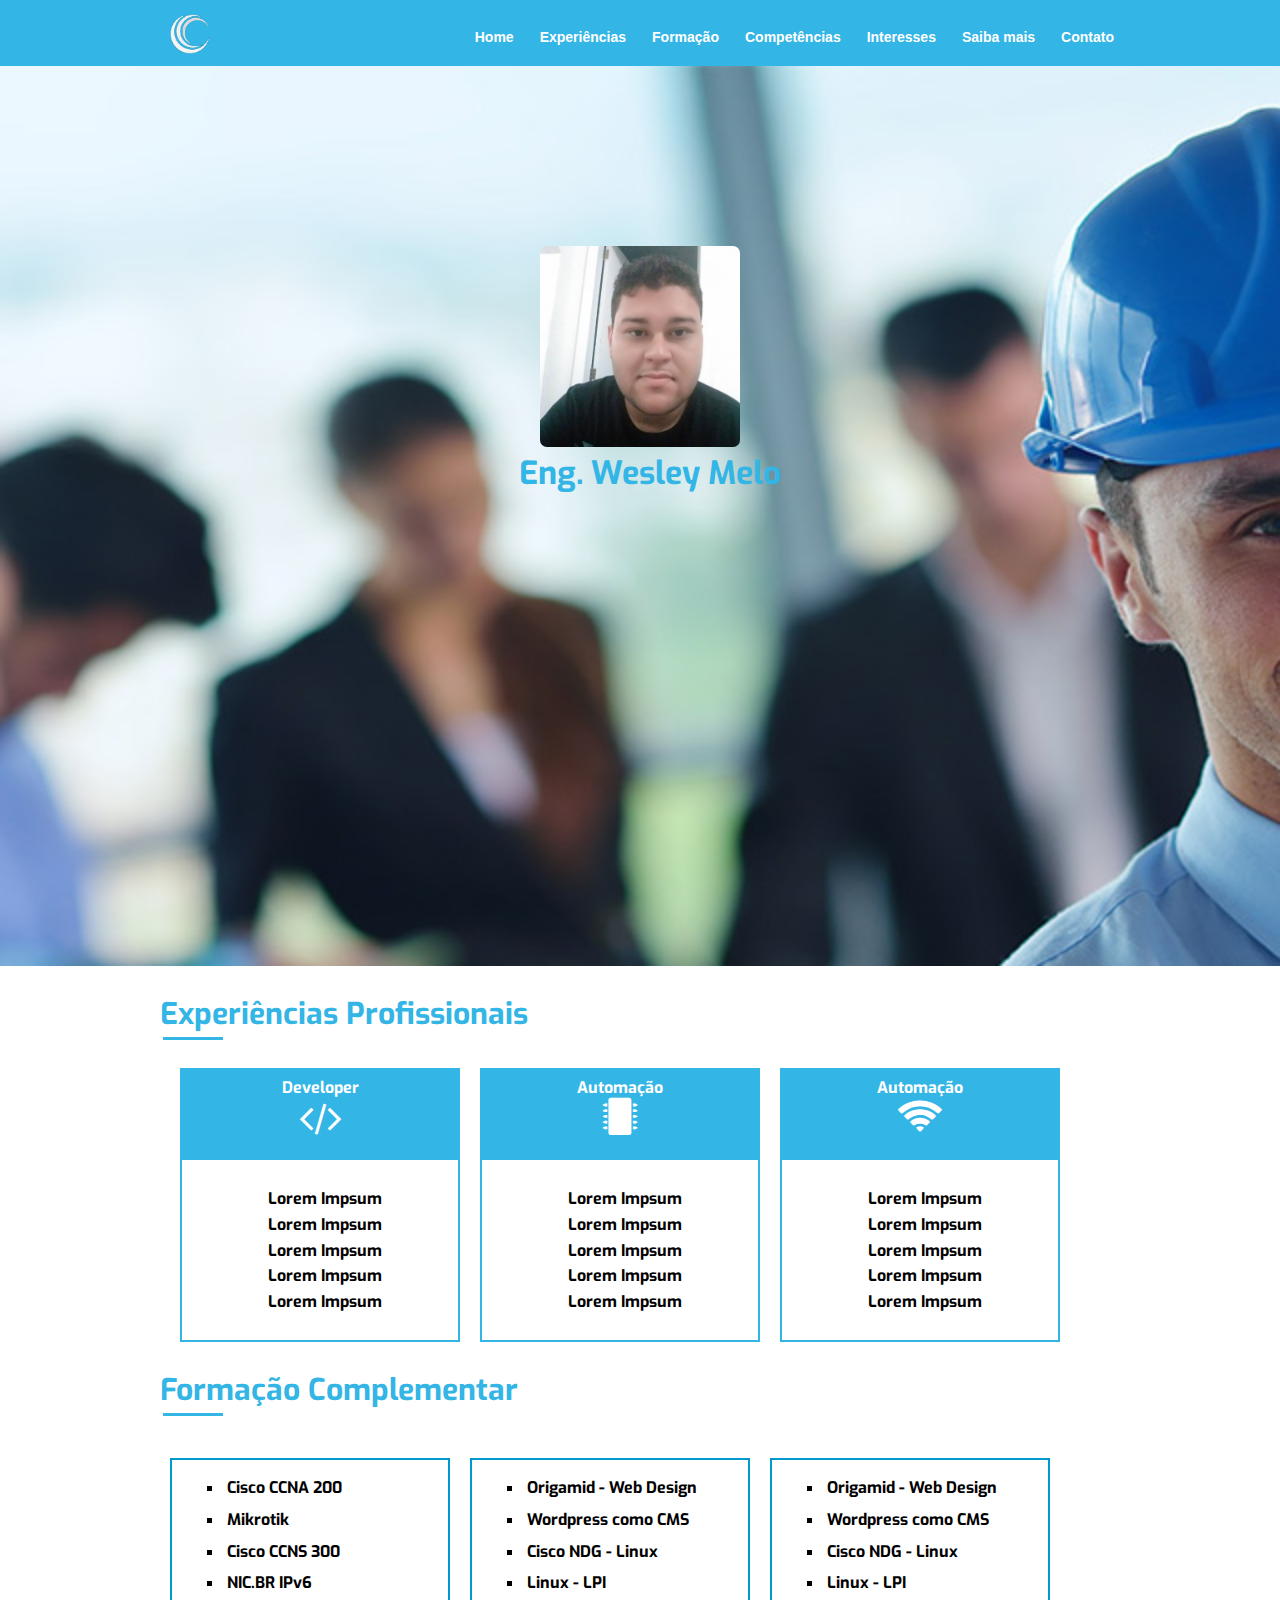
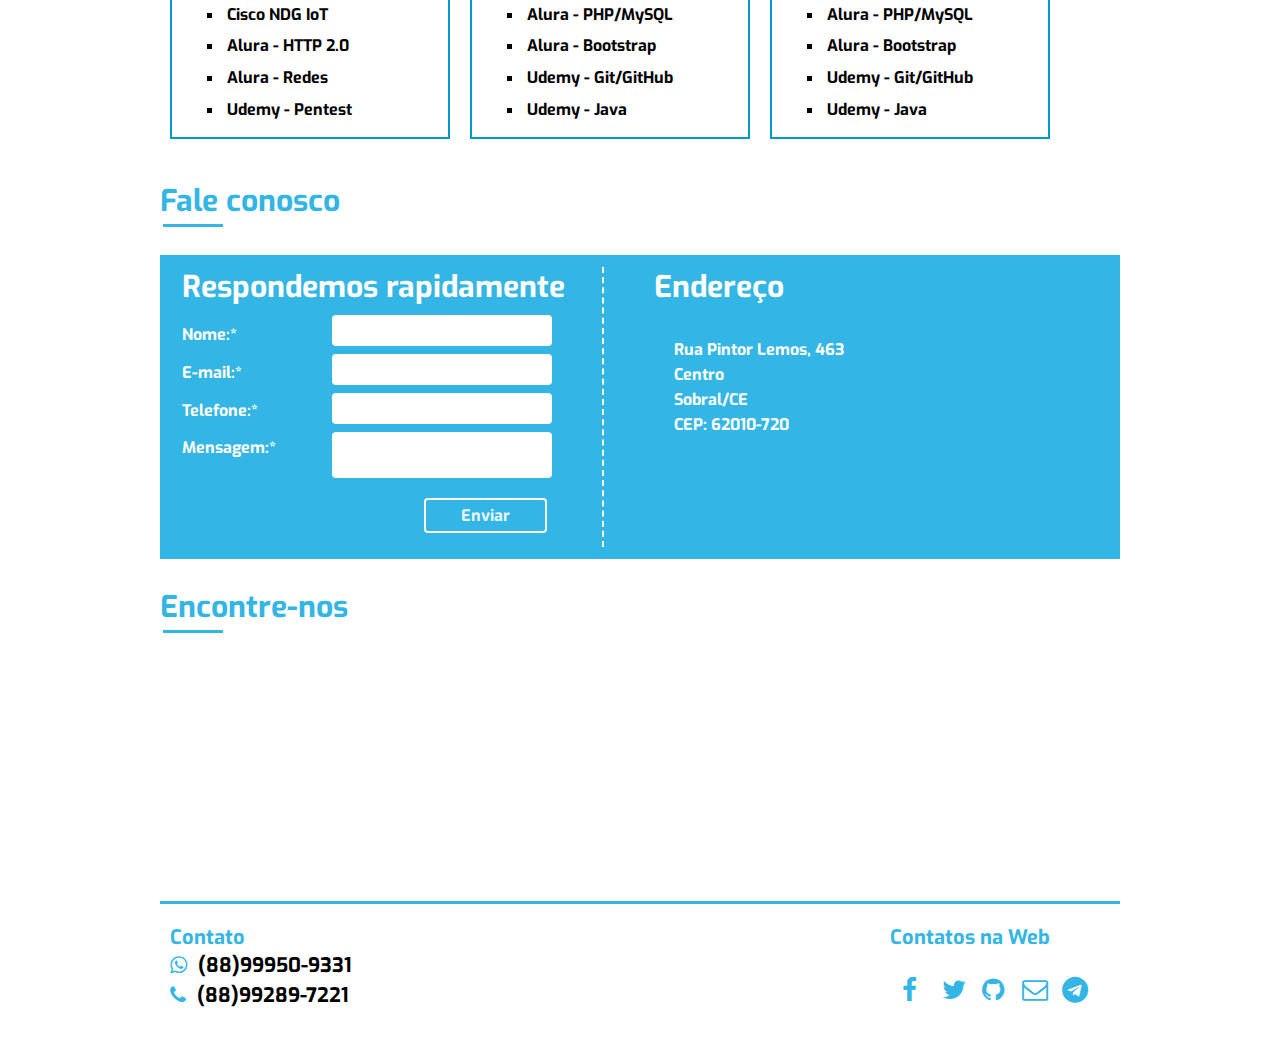
<file: index.html>
<!DOCTYPE html>
<html>
<head>
	<meta charset="utf-8">
	<meta name="viewport" content="width=device-width, initial-scale=1">
	<link rel="stylesheet" type="text/css" href="css/normalize.css">
	<link rel="stylesheet" type="text/css" href="css/reset.css">
	<link rel="stylesheet" type="text/css" href="css/grid.css">
	<link rel="stylesheet" type="text/css" href="css/style.css">
	<link rel="stylesheet" href="https://cdnjs.cloudflare.com/ajax/libs/font-awesome/4.7.0/css/font-awesome.min.css">
	<link href="https://fonts.googleapis.com/css?family=Exo" rel="stylesheet">
	<title>Wesley Melo</title>
</head>
<body>
	<header>
		<div class="navbar container">
			<img src="img/logo.png" class="logo grid-1">
			<ul type="none grid-8">
				<a href="index.html"><li>Home</li></a>
				<a href="paginas/experiencia.html"><li>Experiências</li></a>
				<a href="paginas/formacao.html"><li>Formação</li></a>
				<a href="paginas/competencias.html"><li>Competências</li></a>
				<a href="paginas/interesses.html"><li>Interesses</li></a>
				<a href="paginas/saibamais.html"><li>Saiba mais</li></a>
				<a href="paginas/contato.html"><li>Contato</li></a>
			</ul>
		</div>
		<div class="cover">

			<div class="foto" style="padding-top: 20vh">
				<img class="photo" src="img/photo.jpg">
				<h1>Eng. Wesley Melo</h1>
			</div>

		</div>

	</header>

	<h2 class="container">Experiências Profissionais</h2>

	<section class="container">
		<div class="grid-16">

			<div class="grid-5" style="">
			<div class="quadro-baixo" style="height: 90px;">
					<p>Developer</p>
					<i class="fa fa-code" style="font-size:40px;color:white"></i>
				</div>
					<div class="quadro-cima modifica-altura">
						<ul>
							<li style="color:black;">Lorem Impsum</li>
							<li style="color:black;">Lorem Impsum</li>
							<li style="color:black;">Lorem Impsum</li>
							<li style="color:black;">Lorem Impsum</li>
							<li style="color:black;">Lorem Impsum</li>
						</ul>
				</div>
			</div>

			<div class="grid-5">
			<div class="quadro-baixo" style="height: 90px;">
					<p>Automação</p>
					<i class="fa fa-microchip" style="font-size:40px;color:white"></i>
				</div>
					<div class="quadro-cima modifica-altura">
						<ul>
							<li style="color:black;">Lorem Impsum</li>
							<li style="color:black;">Lorem Impsum</li>
							<li style="color:black;">Lorem Impsum</li>
							<li style="color:black;">Lorem Impsum</li>
							<li style="color:black;">Lorem Impsum</li>
						</ul>
				</div>
			</div>

			<div class="grid-5">
			<div class="quadro-baixo" style="height: 90px;">
					<p>Automação</p>
					<i class="fa fa-wifi" style="font-size:40px;color:white"></i>
				</div>
					<div class="quadro-cima modifica-altura">
						<ul>
							<li style="color:black;">Lorem Impsum</li>
							<li style="color:black;">Lorem Impsum</li>
							<li style="color:black;">Lorem Impsum</li>
							<li style="color:black;">Lorem Impsum</li>
							<li style="color:black;">Lorem Impsum</li>
						</ul>
				</div>
			</div>

		</div>
	</section>

	<h2 class="container">Formação Complementar</h2>

	<section class="certificacao container">
		<div class="certificados">
		<ul class="grid-5">
			<li style="color:black;">Cisco CCNA 200</li>
			<li>Mikrotik</li>
			<li>Cisco CCNS 300</li>
			<li>NIC.BR IPv6</li>
			<li>Cisco NDG IoT</li>
			<li>Alura - HTTP 2.0</li>
			<li>Alura - Redes</li>
			<li>Udemy - Pentest</li>
		</ul>
		<ul class="grid-5">
			<li>Origamid - Web Design</li>
			<li>Wordpress como CMS</li>
			<li>Cisco NDG - Linux</li>
			<li>Linux - LPI</li>
			<li>Alura - PHP/MySQL</li>
			<li>Alura - Bootstrap</li>
			<li>Udemy - Git/GitHub</li>
			<li>Udemy - Java</li>
		</ul>
		<ul class="grid-5">
			<li>Origamid - Web Design</li>
			<li>Wordpress como CMS</li>
			<li>Cisco NDG - Linux</li>
			<li>Linux - LPI</li>
			<li>Alura - PHP/MySQL</li>
			<li>Alura - Bootstrap</li>
			<li>Udemy - Git/GitHub</li>
			<li>Udemy - Java</li>
		</ul>
		</div>
	</section>


	<h2 class="container">Fale conosco</h2>

	<div class="contato container">

		<div class="formulario grid-7">
			<h3>Respondemos rapidamente</h3>
			<form action="enviar.asp" id="myForm" onsubmit="return valida_form()">
				<fieldset>
					<label>Nome:*</label>
					<input type="text" name="fname" id="nome">
					<label>E-mail:*</label>
					<input type="email" name="email" id="email">
					<label>Telefone:*</label>	
					<input type="text" name="phone" id="phone">
					<label>Mensagem:*</label>
					<textarea id="msg"></textarea>			
				</fieldset>
				<button type="submit">Enviar</button>
			</form>	
		</div>

		<div class="endereco grid-7">
			<h3>Endereço</h3>
			<ul>
				<li>Rua Pintor Lemos, 463</li>
				<li>Centro</li>
				<li>Sobral/CE</li>
				<li>CEP: 62010-720</li>
			</ul>
		</div> 

	</div>

	<h2 class="container">Encontre-nos</h2>
	<div class="mapa container">
		<iframe src="https://www.google.com/maps/embed?pb=!1m14!1m12!1m3!1d2344.7078395476274!2d-40.35473427161441!3d-3.694899159374019!2m3!1f0!2f0!3f0!3m2!1i1024!2i768!4f13.1!5e1!3m2!1sen!2sbr!4v1522513329848" height="200" class="grid-16" frameborder="0" style="border:0" allowfullscreen></iframe>
	</div>

	<footer class="container">
		<div class="rodape">
			<div class="grid-5">
				<p>Contato</p>
				<i class="fa fa-whatsapp" style="font-size:20px;color:#33b5e5;"></i>
				<span>(88)99950-9331</span>	<br>
				<i class="fa fa-phone" style="font-size:20px;color:#33b5e5;"></i>
				<span>(88)99289-7221</span>				
			</div>
		<div class="redes grid-4">
			<p>Contatos na Web</p>
				<ul>
					<a href="https://facebook.com/fwesleyms" target="blank"><li><i class="fa fa-facebook" style="font-size:26px;color:#33b5e5;"></i></li></a>
					<a href="https://twiter.com/wesleymelo" target="blank"><li><i class="fa fa-twitter" style="font-size:26px;color:#33b5e5;"></i></li></a>
					<a href="https://github.com/fwesleyms" target="blank"><li><i class="fa fa-github" style="font-size:26px;color:#33b5e5;"></i></li></a>
					<a href="mailto:fwesleym@gmail.com" target="blank"><li><i class="fa fa-envelope-o" style="font-size:26px;color:#33b5e5;"></i></li></a>	
					<a href=""><li><i class="fa fa-telegram" style="font-size:26px;color:#33b5e5;"></i></li></a>					
				</ul>
			</div>
		</div>
	</footer>

</body>

<script type="text/javascript" language="javascript">
/*função valida campo*/
function valida_form (){
if(document.getElementById("nome").value.length < 5){
alert('Por favor, preencha o campo nome');
document.getElementById("nome").focus();
return false
}
if(document.getElementById("phone").value.length < 10){
alert('Por favor, preencha o campo Telefone corretamente');
document.getElementById("phone").focus();
return false
}
if(document.getElementById("msg").value.length < 1){
alert('O campo mensagem não pode ficar vazio');
document.getElementById("msg").focus();
return false
}
}
</script>
</html>
</file>
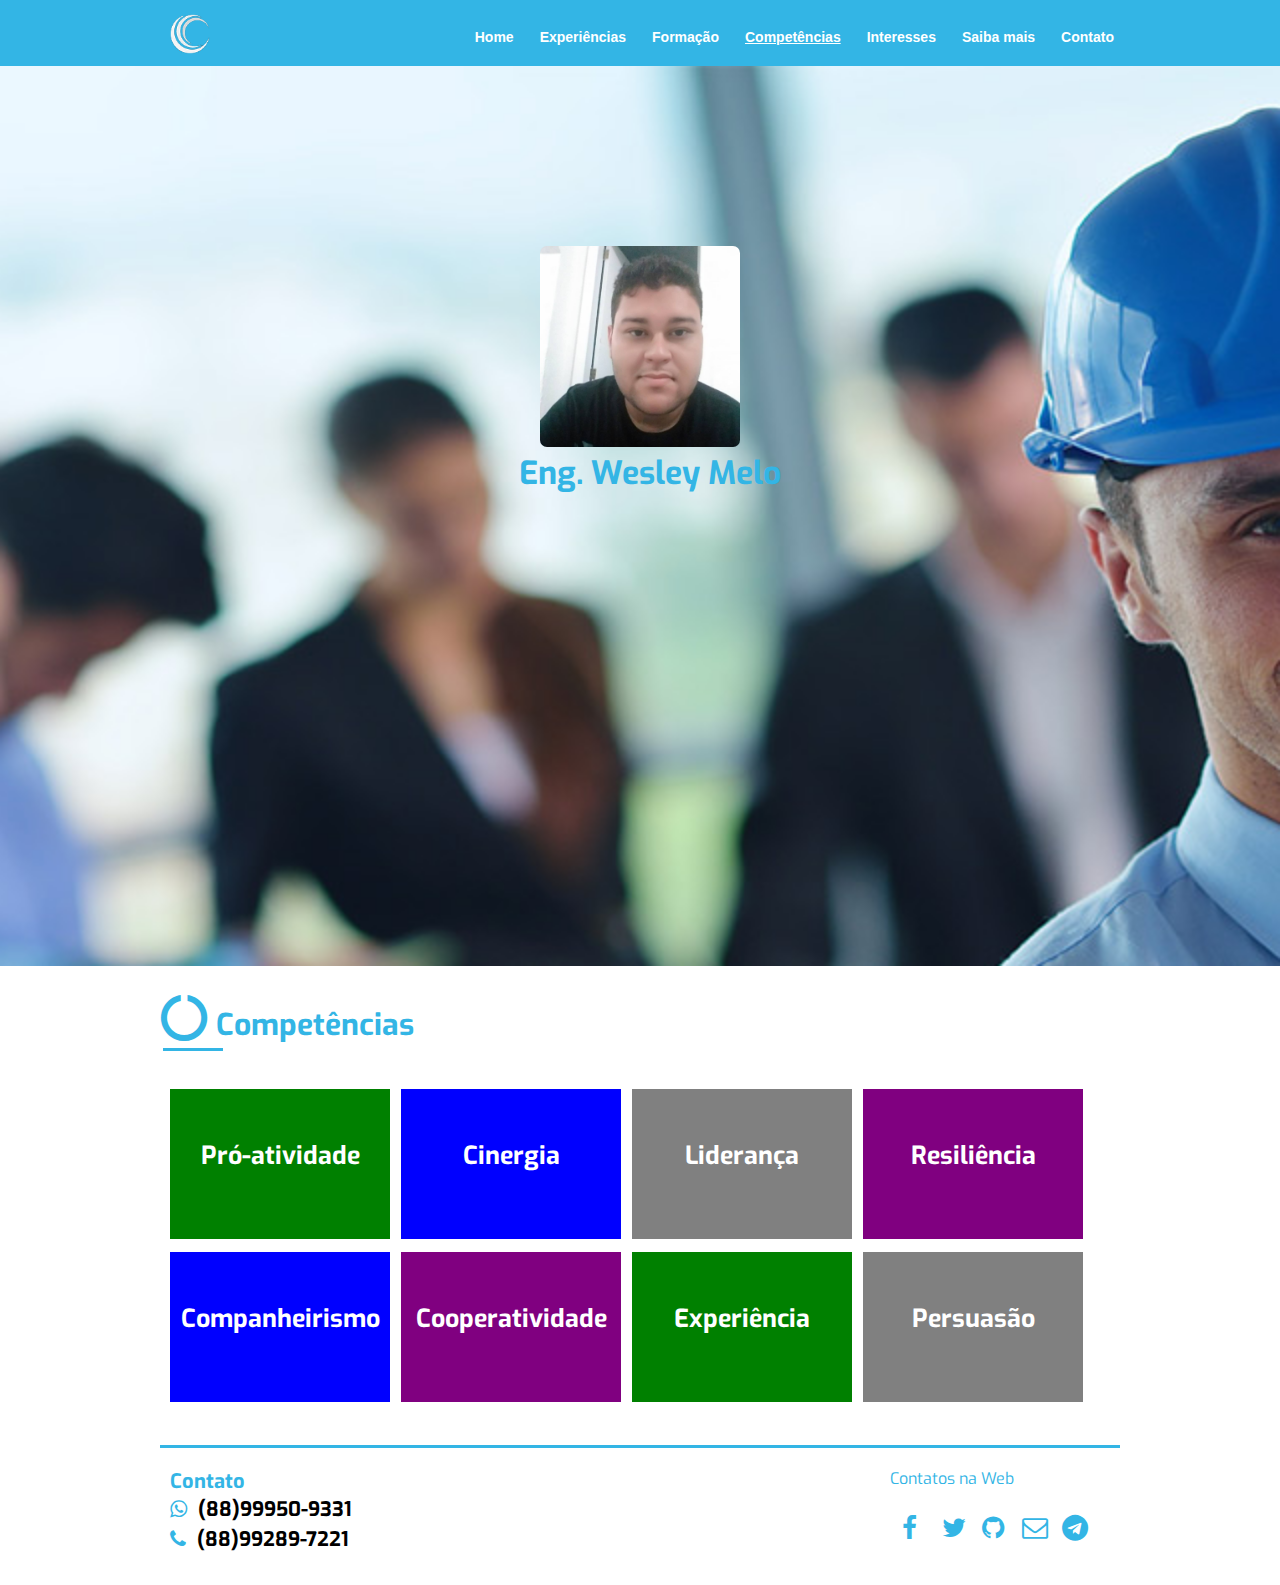
<file: paginas/competencias.html>
<!DOCTYPE html>
<html>
<head>
	<meta charset="utf-8">
	<meta name="viewport" content="width=device-width, initial-scale=1">
	<link rel="stylesheet" type="text/css" href="../css/normalize.css">
	<link rel="stylesheet" type="text/css" href="../css/reset.css">
	<link rel="stylesheet" type="text/css" href="../css/grid.css">
	<link rel="stylesheet" type="text/css" href="../css/style.css">
	<link rel="stylesheet" href="https://cdnjs.cloudflare.com/ajax/libs/font-awesome/4.7.0/css/font-awesome.min.css">
	<link href="https://fonts.googleapis.com/css?family=Exo" rel="stylesheet">
	<title>Competências</title>
</head>
<body>
	<header>
		<div class="navbar container">
			<img src="../img/logo.png" class="logo grid-1">
			<ul type="none grid-8">
				<a href="../index.html"><li>Home</li></a>
				<a href="experiencia.html"><li>Experiências</li></a>
				<a href="formacao.html"><li>Formação</li></a>
				<a href="competencias.html"><li class="menu-ativo">Competências</li></a>
				<a href="interesses.html"><li>Interesses</li></a>
				<a href="saibamais.html"><li>Saiba mais</li></a>
				<a href="contato.html"><li>Contato</li></a>
			</ul>
		</div>

		<div class="cover">

			<div class="foto" style="padding-top: 20vh">
				<img class="photo" src="../img/photo.jpg">
				<h1>Eng. Wesley Melo</h1>
			</div>

		</div>
	</header>

	<h2 class="container">  <i class="fa fa-circle-o-notch" style="font-size:48px;color:#33b5e5"></i> Competências</h2>


	<div class="container">
			<div class="competencia_1 grid-4"> Pró-atividade</div>
			<div class="competencia_2 grid-4"> Cinergia</div>
			<div class="competencia_3 grid-4"> Liderança</div>
			<div class="competencia_4 grid-4"> Resiliência</div>
			<div class="competencia_2 grid-4"> Companheirismo</div>
			<div class="competencia_4 grid-4"> Cooperatividade</div>
			<div class="competencia_1 grid-4"> Experiência</div>
			<div class="competencia_3 grid-4"> Persuasão</div>

	</div>




	<footer class="container">
		<div class="rodape">
			<div class="grid-5">
				 <p>Contato</p> 
				<i class="fa fa-whatsapp" style="font-size:20px;color:#33b5e5"></i>
				<span>(88)99950-9331</span>	<br>
				<i class="fa fa-phone" style="font-size:20px;color:#33b5e5"></i>
				<span>(88)99289-7221</span>				
			</div>
		<div class="redes grid-4">
			 Contatos na Web 
				<ul>
					<a href="https://facebook.com/fwesleyms"><li><i class="fa fa-facebook" style="font-size:26px;color:#33b5e5"></i></li></a>
					<a href="https://twitter.com/wesleymelo"><li><i class="fa fa-twitter" style="font-size:26px;color:#33b5e5"></i></li></a>
					<a href="https://github.com/fwesleyms"><li><i class="fa fa-github" style="font-size:26px;color:#33b5e5"></i></li></a>
					<a href="mailto:fwesleym@gmail.com"><li><i class="fa fa-envelope-o" style="font-size:26px;color:#33b5e5"></i></li></a>	
					<a href=""><li><i class="fa fa-telegram" style="font-size:26px;color:#33b5e5"></i></li></a>					
				</ul>
			</div>
		</div>
	</footer>

</body>
</html>
</file>
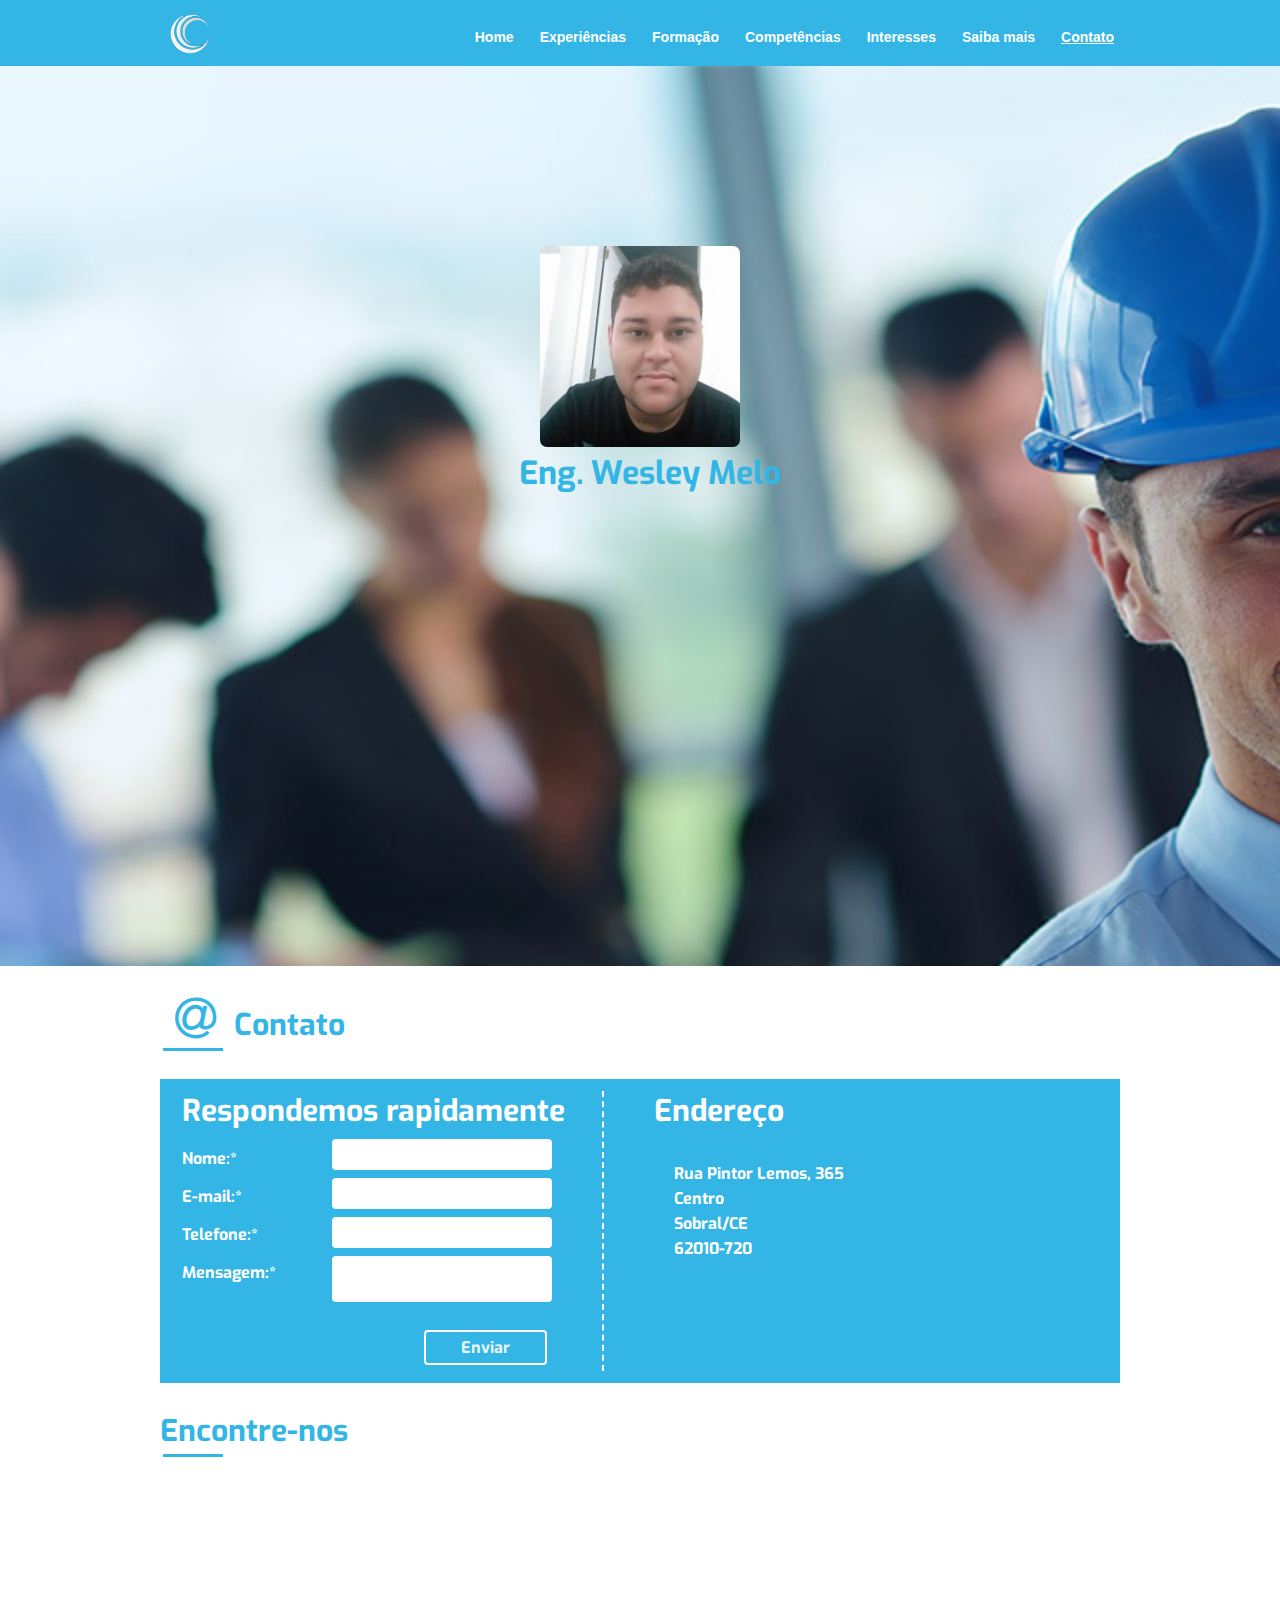
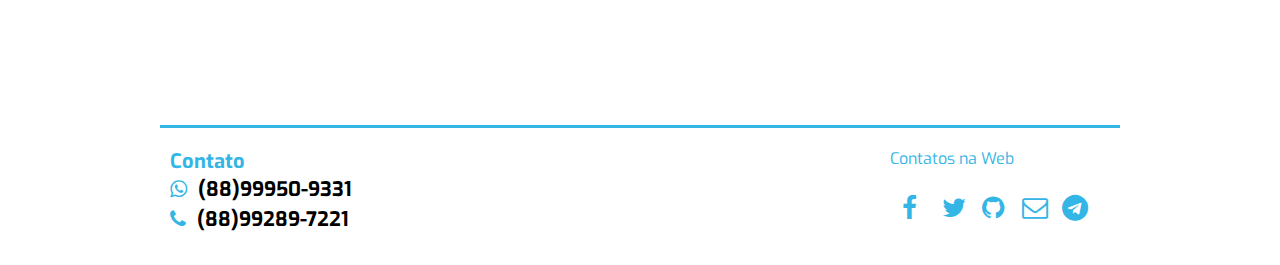
<file: paginas/contato.html>
<!DOCTYPE html>
<html>
<head>
	<meta charset="utf-8">
	<meta name="viewport" content="width=device-width, initial-scale=1">
	<link rel="stylesheet" type="text/css" href="../css/normalize.css">
	<link rel="stylesheet" type="text/css" href="../css/reset.css">
	<link rel="stylesheet" type="text/css" href="../css/grid.css">
	<link rel="stylesheet" type="text/css" href="../css/style.css">
	<link rel="stylesheet" href="https://cdnjs.cloudflare.com/ajax/libs/font-awesome/4.7.0/css/font-awesome.min.css">
	<link href="https://fonts.googleapis.com/css?family=Exo" rel="stylesheet">
	<title>Contato</title>
</head>
<body>
	<header>
		<div class="navbar container">
			<img src="../img/logo.png" class="logo grid-1">
			<ul type="none grid-8">
				<a href="../index.html"><li>Home</li></a>
				<a href="experiencia.html"><li>Experiências</li></a>
				<a href="formacao.html"><li>Formação</li></a>
				<a href="competencias.html"><li>Competências</li></a>
				<a href="interesses.html"><li>Interesses</li></a>
				<a href="saibamais.html"><li>Saiba mais</li></a>
				<a href="contato.html"><li class="menu-ativo">Contato</li></a>
			</ul>
		</div>

		<div class="cover">

			<div class="foto" style="padding-top: 20vh">
				<img class="photo" src="../img/photo.jpg">
				<h1>Eng. Wesley Melo</h1>
			</div>

		</div>
	</header>

	<h2 class="container">  <i class="fa fa-at" style="font-size:48px;color:#33b5e5;margin-left: 15px; margin-right: 10px;"></i> Contato</h2>

	<div class="contato container">

		<div class="formulario grid-7">
			<h3>Respondemos rapidamente</h3>
			<form action="enviar.asp" id="myForm" onsubmit="return valida_form()">
				<fieldset>
					<label>Nome:*</label>
					<input type="text" name="fname" id="nome">
					<label>E-mail:*</label>
					<input type="email" name="email" id="email">
					<label>Telefone:*</label>	
					<input type="text" name="phone" id="phone">
					<label>Mensagem:*</label>
					<textarea id="msg"></textarea>			
				</fieldset>

				<!-- Se colocar na pasta de um servidor web (localhost) funciona melhor -->
				<div class="g-recaptcha" data-sitekey="6Ldqx1EUAAAAAIZzYwAbvrpBresPKObzc7OzzUVZ" style="margin-top: 8px; margin-left: 68px"></div>
				<!--  -->
				<button type="submit">Enviar</button>
			</form>	
		</div>

		<div class="endereco grid-7">
			<h3>Endereço</h3>
			<ul>
				<li class="lugar">Rua Pintor Lemos, 365</li>
				<li class="lugar">Centro</li>
				<li class="lugar">Sobral/CE</li>
				<li class="lugar">62010-720</li>
			</ul>
		</div> 

	</div>

	<h2 class="container">Encontre-nos</h2>
	<div class="mapa container">
		<iframe src="https://www.google.com/maps/embed?pb=!1m14!1m12!1m3!1d2344.7078395476274!2d-40.35473427161441!3d-3.694899159374019!2m3!1f0!2f0!3f0!3m2!1i1024!2i768!4f13.1!5e1!3m2!1sen!2sbr!4v1522513329848" height="200" class="grid-16" frameborder="0" style="border:0" allowfullscreen></iframe>
	</div>


	<footer class="container">
		<div class="rodape">
			<div class="grid-5">
				 <p>Contato</p> 
				<i class="fa fa-whatsapp" style="font-size:20px;color:#33b5e5"></i>
				<span>(88)99950-9331</span>	<br>
				<i class="fa fa-phone" style="font-size:20px;color:#33b5e5"></i>
				<span>(88)99289-7221</span>				
			</div>
		<div class="redes grid-4">
			 Contatos na Web 
				<ul>
					<a href="https://facebook.com/fwesleyms"><li><i class="fa fa-facebook" style="font-size:26px;color:#33b5e5"></i></li></a>
					<a href="https://twitter.com/wesleymelo"><li><i class="fa fa-twitter" style="font-size:26px;color:#33b5e5"></i></li></a>
					<a href="https://github.com/fwesleyms"><li><i class="fa fa-github" style="font-size:26px;color:#33b5e5"></i></li></a>
					<a href="mailto:fwesleym@gmail.com"><li><i class="fa fa-envelope-o" style="font-size:26px;color:#33b5e5"></i></li></a>	
					<a href=""><li><i class="fa fa-telegram" style="font-size:26px;color:#33b5e5"></i></li></a>					
				</ul>
			</div>
		</div>
	</footer>
</body>

<script type="text/javascript" language="javascript">
/*função valida campo*/
function valida_form (){
if(document.getElementById("nome").value.length < 5){
alert('Por favor, preencha o campo nome');
document.getElementById("nome").focus();
return false
}
if(document.getElementById("phone").value.length < 10){
alert('Por favor, preencha o campo Telefone corretamente');
document.getElementById("phone").focus();
return false
}
if(document.getElementById("msg").value.length < 1){
alert('O campo mensagem não pode ficar vazio');
document.getElementById("msg").focus();
return false
}
}
</script>
<script src='https://www.google.com/recaptcha/api.js'></script>

</html>
</file>
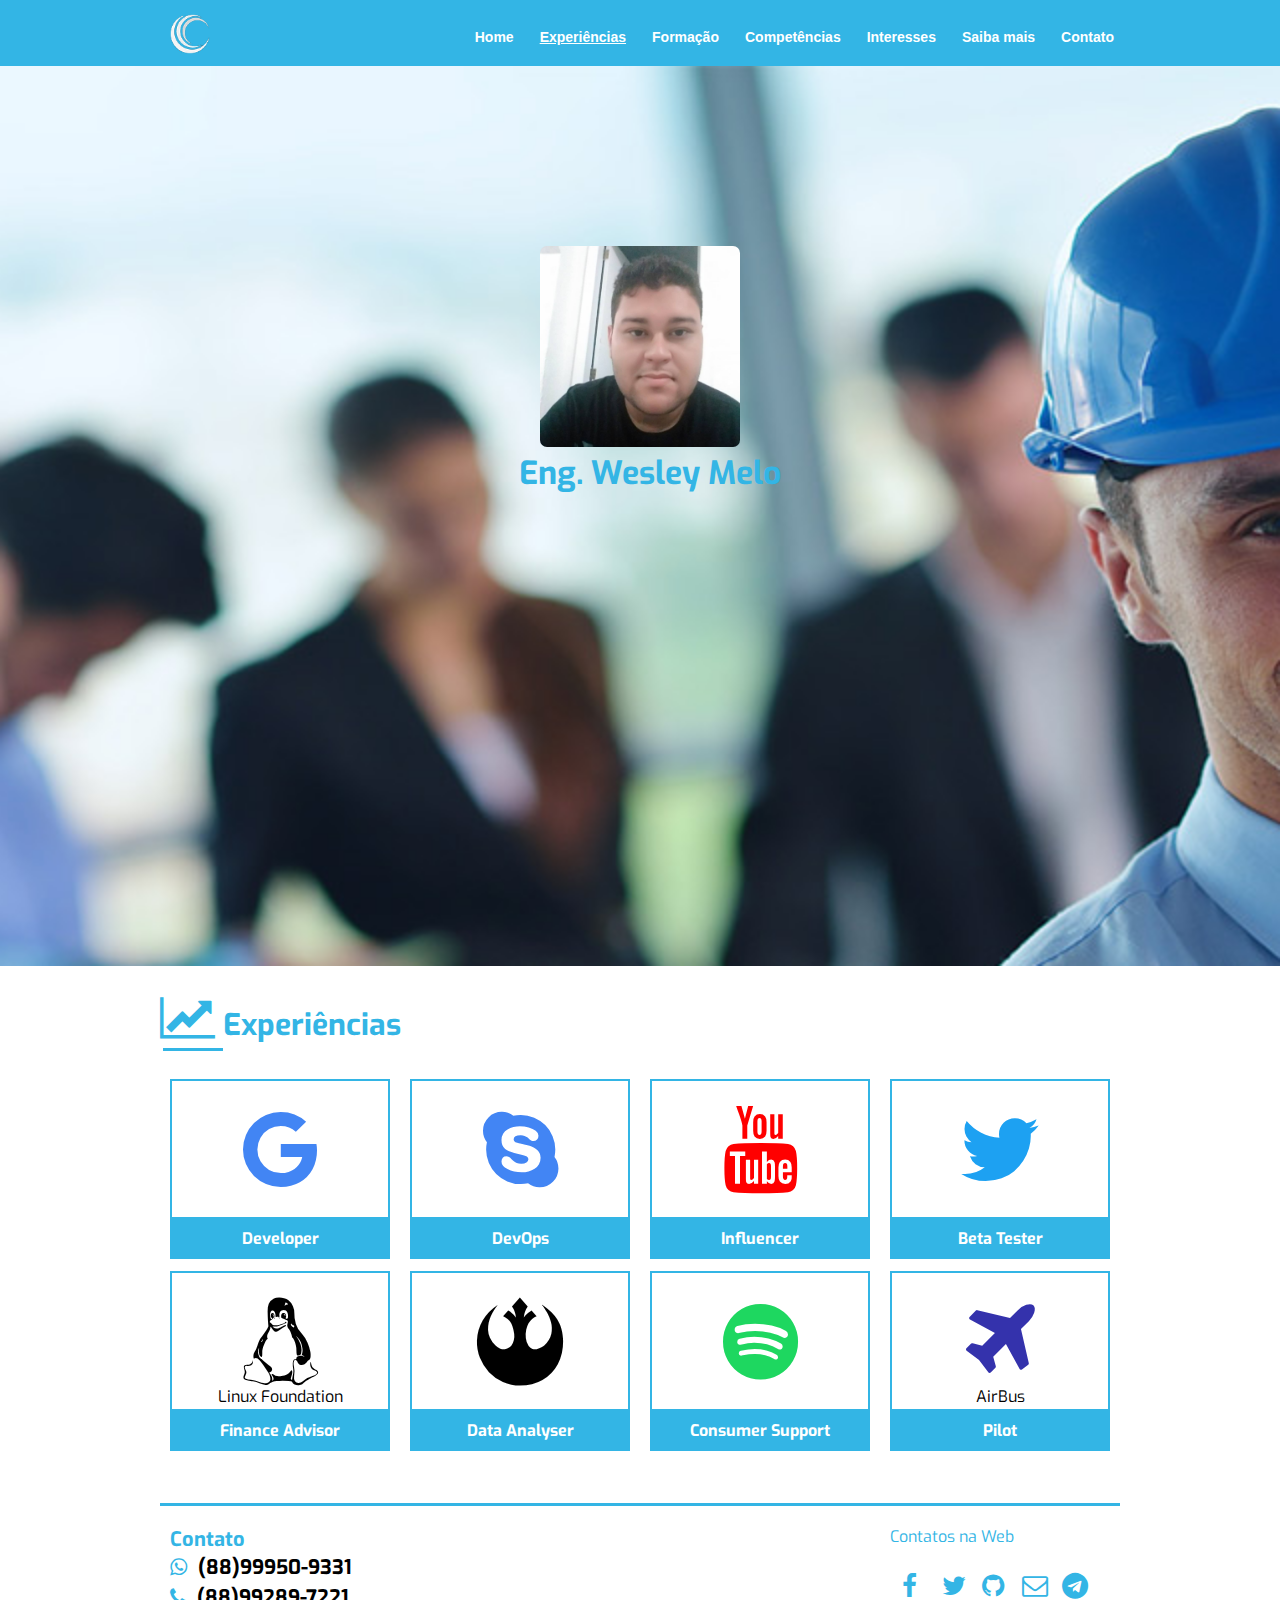
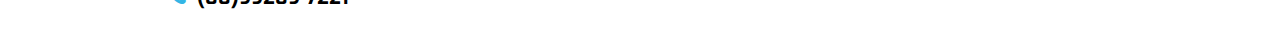
<file: paginas/experiencia.html>
<!DOCTYPE html>
<html>
<head>
	<meta charset="utf-8">
	<meta name="viewport" content="width=device-width, initial-scale=1">
	<link rel="stylesheet" type="text/css" href="../css/normalize.css">
	<link rel="stylesheet" type="text/css" href="../css/reset.css">
	<link rel="stylesheet" type="text/css" href="../css/grid.css">
	<link rel="stylesheet" type="text/css" href="../css/style.css">
	<link rel="stylesheet" href="https://cdnjs.cloudflare.com/ajax/libs/font-awesome/4.7.0/css/font-awesome.min.css">
	<link href="https://fonts.googleapis.com/css?family=Exo" rel="stylesheet">
	<title>Experiências</title>
</head>
<body>
	<header>
		<div class="navbar container">
			<img src="../img/logo.png" class="logo grid-1">
			<ul type="none grid-8">
				<a href="../index.html"><li>Home</li></a>
				<a href="experiencia.html"><li class="menu-ativo">Experiências</li></a>
				<a href="formacao.html"><li>Formação</li></a>
				<a href="competencias.html"><li>Competências</li></a>
				<a href="interesses.html"><li>Interesses</li></a>
				<a href="saibamais.html"><li>Saiba mais</li></a>
				<a href="contato.html"><li>Contato</li></a>
			</ul>
		</div>

		<div class="cover">

			<div class="foto" style="padding-top: 20vh">
				<img class="photo" src="../img/photo.jpg">
				<h1>Eng. Wesley Melo</h1>
			</div>

		</div>
	</header>

	<h2 class="container">  <i class="fa fa-line-chart" style="font-size:48px;color:#33b5e5"></i> Experiências</h2>

	<div class="container quadro">
		
		<div class="quadro-menor grid-4">
			<div class="quadro-cima">
				<i class="fa fa-google" style="font-size:88px;color:#4285F4"></i>	
			</div>
			<div class="quadro-baixo">
					<p>Developer</p>
			</div>
		</div>

		<div class="quadro-menor grid-4">
			<div class="quadro-cima">
				<i class="fa fa-skype" style="font-size:88px;color:#4285F4"></i>
			</div>
			<div class="quadro-baixo">
				<p>DevOps</p>   
			</div>
		</div>

		<div class="quadro-menor grid-4">
			<div class="quadro-cima">
				<i class="fa fa-youtube" style="font-size:88px;color:red"></i>	
			</div>
			<div class="quadro-baixo">
					<p>Influencer</p>
			</div>
		</div>

		<div class="quadro-menor grid-4">
			<div class="quadro-cima">
				<i class="fa fa-twitter" style="font-size:88px;color:#1DA1F2"></i>				   
			</div>
			<div class="quadro-baixo">
					<p>Beta Tester</p>
			</div>
		</div>
		
		<div class="quadro-menor grid-4">
			<div class="quadro-cima">
				<i class="fa fa-linux" style="font-size:88px;color:black"></i>	
				 <p>Linux Foundation</p>
			</div>
			<div class="quadro-baixo">
				   <p>Finance Advisor</p>
			</div>
		</div>
		
		<div class="quadro-menor grid-4">
			<div class="quadro-cima">
			<i class="fa fa-rebel" style="font-size:88px;color:black"></i>
			</div>
			<div class="quadro-baixo">
				   <p>Data Analyser</p>
			</div>
		</div>
		
			
		<div class="quadro-menor grid-4">
			<div class="quadro-cima">
				<i class="fa fa-spotify" style="font-size:88px;color:#1ED760"></i>	
				
			</div>
			<div class="quadro-baixo">
				  <p>Consumer Support</p>
			</div>
		</div>
		
			
		<div class="quadro-menor grid-4">
			<div class="quadro-cima">
				<i class="fa fa-plane" style="font-size:88px;color:#3432AC"></i>
				  <p>AirBus</p>
			</div>
			<div class="quadro-baixo">
				   <p>Pilot</p>
			</div>
		</div>

	


	</div>


	<footer class="container">
		<div class="rodape">
			<div class="grid-5">
				 <p>Contato</p> 
				<i class="fa fa-whatsapp" style="font-size:20px;color:#33b5e5"></i>
				<span>(88)99950-9331</span>	<br>
				<i class="fa fa-phone" style="font-size:20px;color:#33b5e5"></i>
				<span>(88)99289-7221</span>				
			</div>
		<div class="redes grid-4">
			 Contatos na Web 
				<ul>
					<a href="https://facebook.com/fwesleyms" target="blank"><li><i class="fa fa-facebook" style="font-size:26px;color:#33b5e5"></i></li></a>
					<a href="https://twiter.com/wesleymelo" target="blank"><li><i class="fa fa-twitter" style="font-size:26px;color:#33b5e5"></i></li></a>
					<a href="https://github.com/fwesleyms" target="blank"><li><i class="fa fa-github" style="font-size:26px;color:#33b5e5"></i></li></a>
					<a href="mailto:fwesleym@gmail.com" target="blank"><li><i class="fa fa-envelope-o" style="font-size:26px;color:#33b5e5"></i></li></a>	
					<a href=""><li><i class="fa fa-telegram" style="font-size:26px;color:#33b5e5"></i></li></a>				
				</ul>
			</div>
		</div>
	</footer>

</body>
</html>
</file>
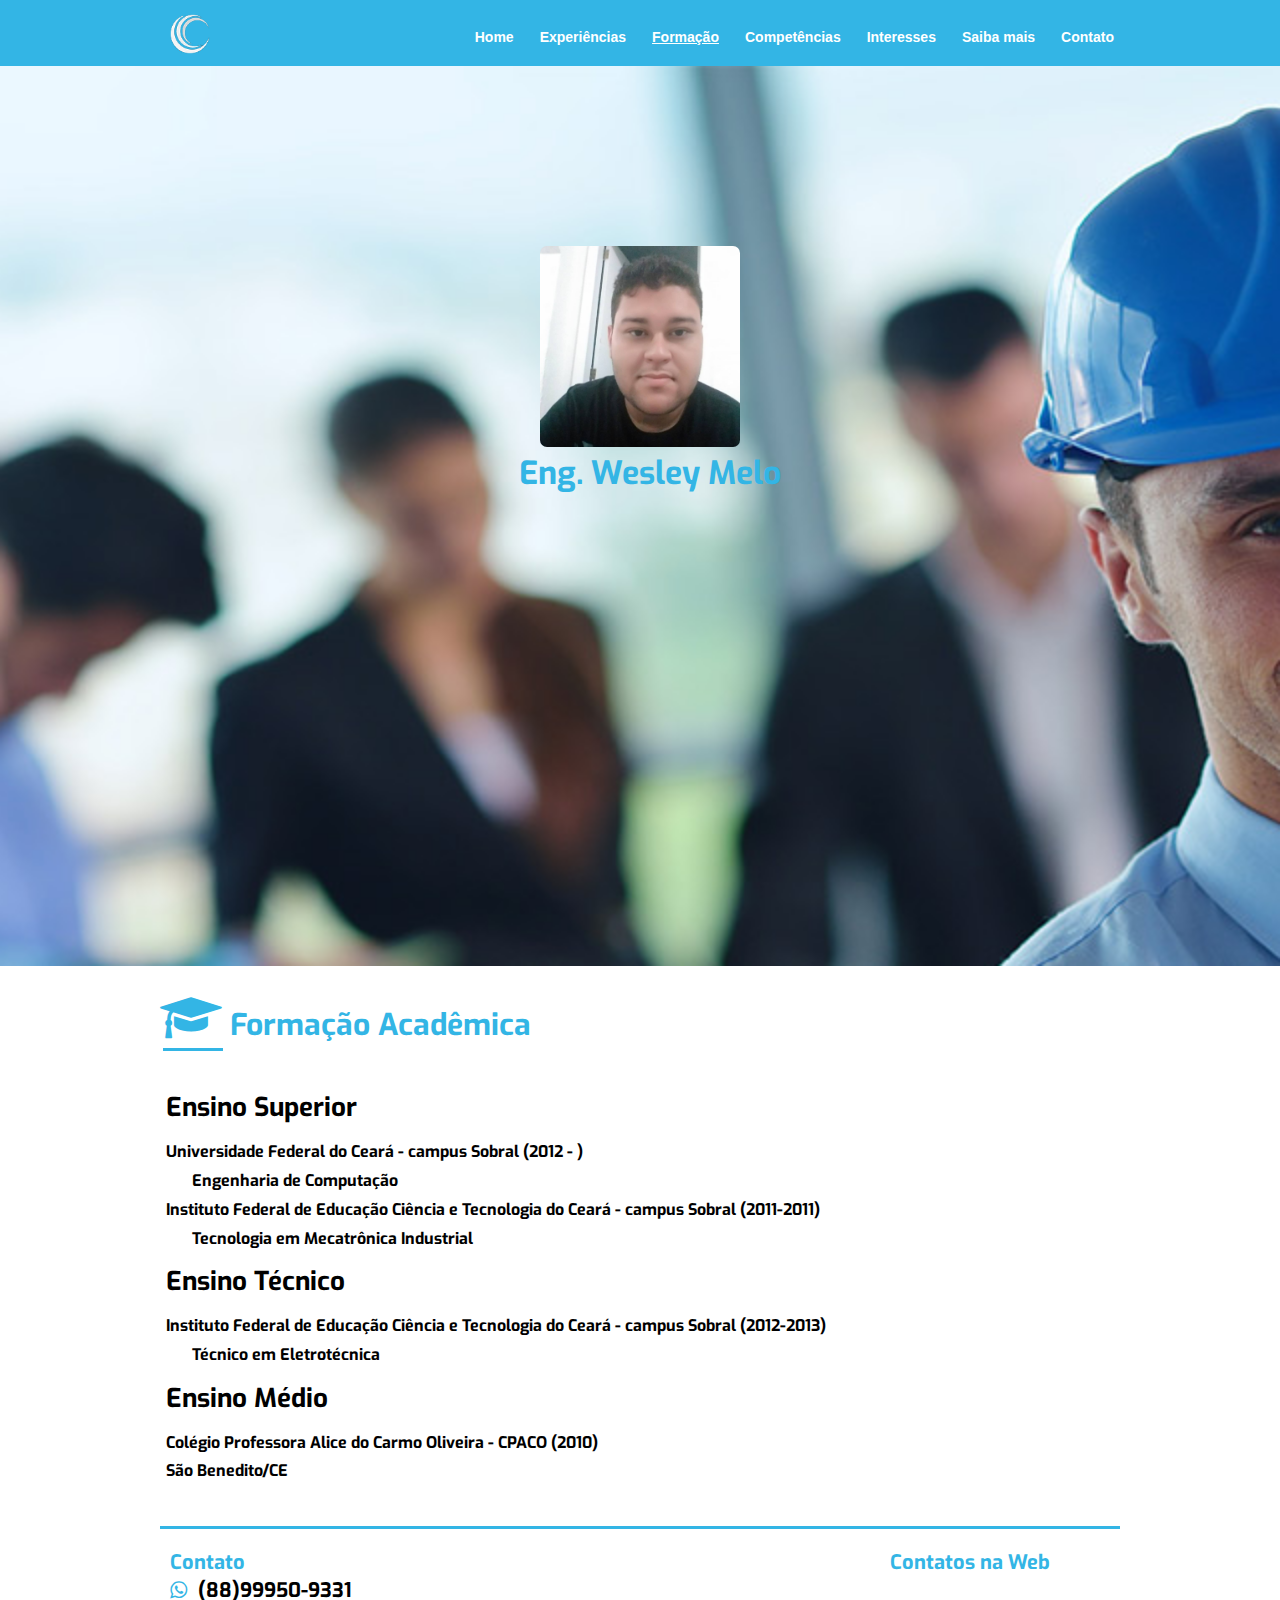
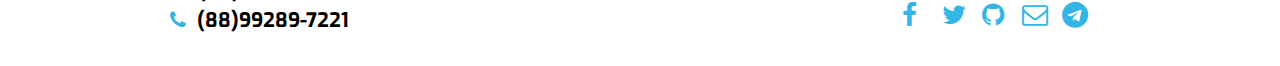
<file: paginas/formacao.html>
<!DOCTYPE html>
<html>
<head>
	<meta charset="utf-8">
	<meta name="viewport" content="width=device-width, initial-scale=1">
	<link rel="stylesheet" type="text/css" href="../css/normalize.css">
	<link rel="stylesheet" type="text/css" href="../css/reset.css">
	<link rel="stylesheet" type="text/css" href="../css/grid.css">
	<link rel="stylesheet" type="text/css" href="../css/style.css">
	<link rel="stylesheet" href="https://cdnjs.cloudflare.com/ajax/libs/font-awesome/4.7.0/css/font-awesome.min.css">
	<link href="https://fonts.googleapis.com/css?family=Exo" rel="stylesheet">
	<title>Formação Complementar</title>
</head>
<body>
	<header>
		<div class="navbar container">
			<img src="../img/logo.png" class="logo grid-1">
			<ul type="none grid-8">
				<a href="../index.html"><li>Home</li></a>
				<a href="experiencia.html"><li>Experiências</li></a>
				<a href="formacao.html"><li class="menu-ativo">Formação</li></a>
				<a href="competencias.html"><li>Competências</li></a>
				<a href="interesses.html"><li>Interesses</li></a>
				<a href="saibamais.html"><li>Saiba mais</li></a>
				<a href="contato.html"><li>Contato</li></a>
			</ul>
		</div>

		<div class="cover">
			<div class="foto" style="padding-top: 20vh">
				<img class="photo" src="../img/photo.jpg">
				<h1>Eng. Wesley Melo</h1>
			</div>
	</header>

	<h2 class="container">  <i class="fa fa-graduation-cap" style="font-size:48px;color:#33b5e5"></i> Formação Acadêmica</h2>

	<div class="container">
		<h3 class="container lista-formacao">Ensino Superior</h3>
	<ul type="none">

		<li class="lista-instituicao">Universidade Federal do Ceará - campus Sobral (2012 - )</li>
		<ul>
			<li class="lista-ensino">Engenharia de Computação</li>
		</ul>

		<li class="lista-instituicao">Instituto Federal de Educação Ciência e Tecnologia do Ceará - campus Sobral (2011-2011)</li>
			<ul>
					<li class="lista-ensino">Tecnologia em Mecatrônica Industrial</li>
			</ul>
	</ul>

		<h3 class="container lista-formacao">Ensino Técnico</h3>
		<ul>
			<li class="lista-instituicao">Instituto Federal de Educação Ciência e Tecnologia do Ceará - campus Sobral (2012-2013)</li>
			<ul >
				<li  class="lista-ensino">Técnico em Eletrotécnica</li>
			</ul>
		</ul>


		<h3 class="container lista-formacao">Ensino Médio</h3>
		<ul>
			<li class="lista-instituicao">Colégio Professora Alice do Carmo Oliveira - CPACO (2010)</li>
			<li class="lista-instituicao">São Benedito/CE</li>
		</ul>
	</div>



	<footer class="container">
		<div class="rodape">
			<div class="grid-5">
				<p>Contato</p>
				<i class="fa fa-whatsapp" style="font-size:20px;color:#33b5e5"></i>
				<span>(88)99950-9331</span>	<br>
				<i class="fa fa-phone" style="font-size:20px;color:#33b5e5"></i>
				<span>(88)99289-7221</span>				
			</div>
		<div class="redes grid-4">
			<p>Contatos na Web</p>
				<ul>
					<a href="https://facebook.com/fwesleyms" target="blank"><li><i class="fa fa-facebook" style="font-size:26px;color:#33b5e5"></i></li></a>
					<a href="https://twiter.com/wesleymelo" target="blank"><li><i class="fa fa-twitter" style="font-size:26px;color:#33b5e5"></i></li></a>
					<a href="https://github.com/fwesleyms" target="blank"><li><i class="fa fa-github" style="font-size:26px;color:#33b5e5"></i></li></a>
					<a href="mailto:fwesleym@gmail.com" target="blank"><li><i class="fa fa-envelope-o" style="font-size:26px;color:#33b5e5"></i></li></a>	
					<a href=""><li><i class="fa fa-telegram" style="font-size:26px;color:#33b5e5"></i></li></a>					
				</ul>
			</div>
		</div>
	</footer>

</body>
</html>
</file>
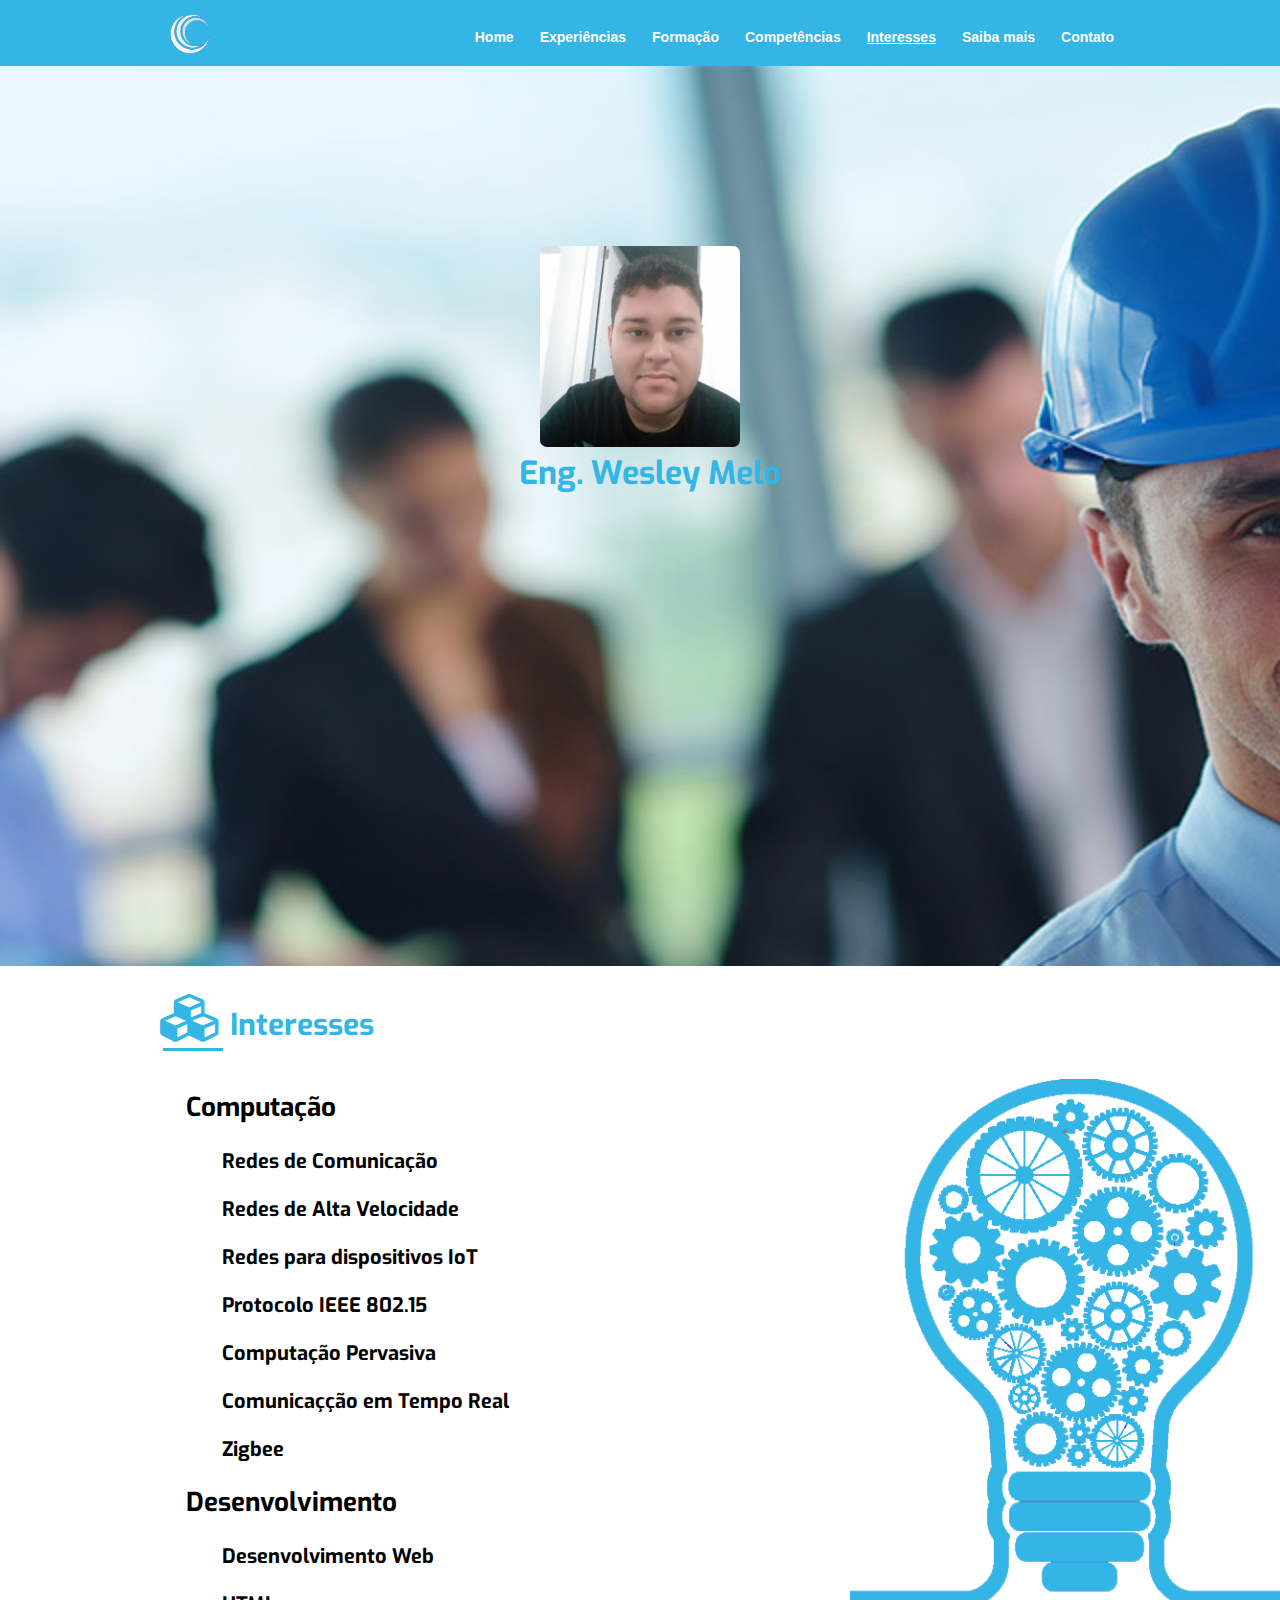
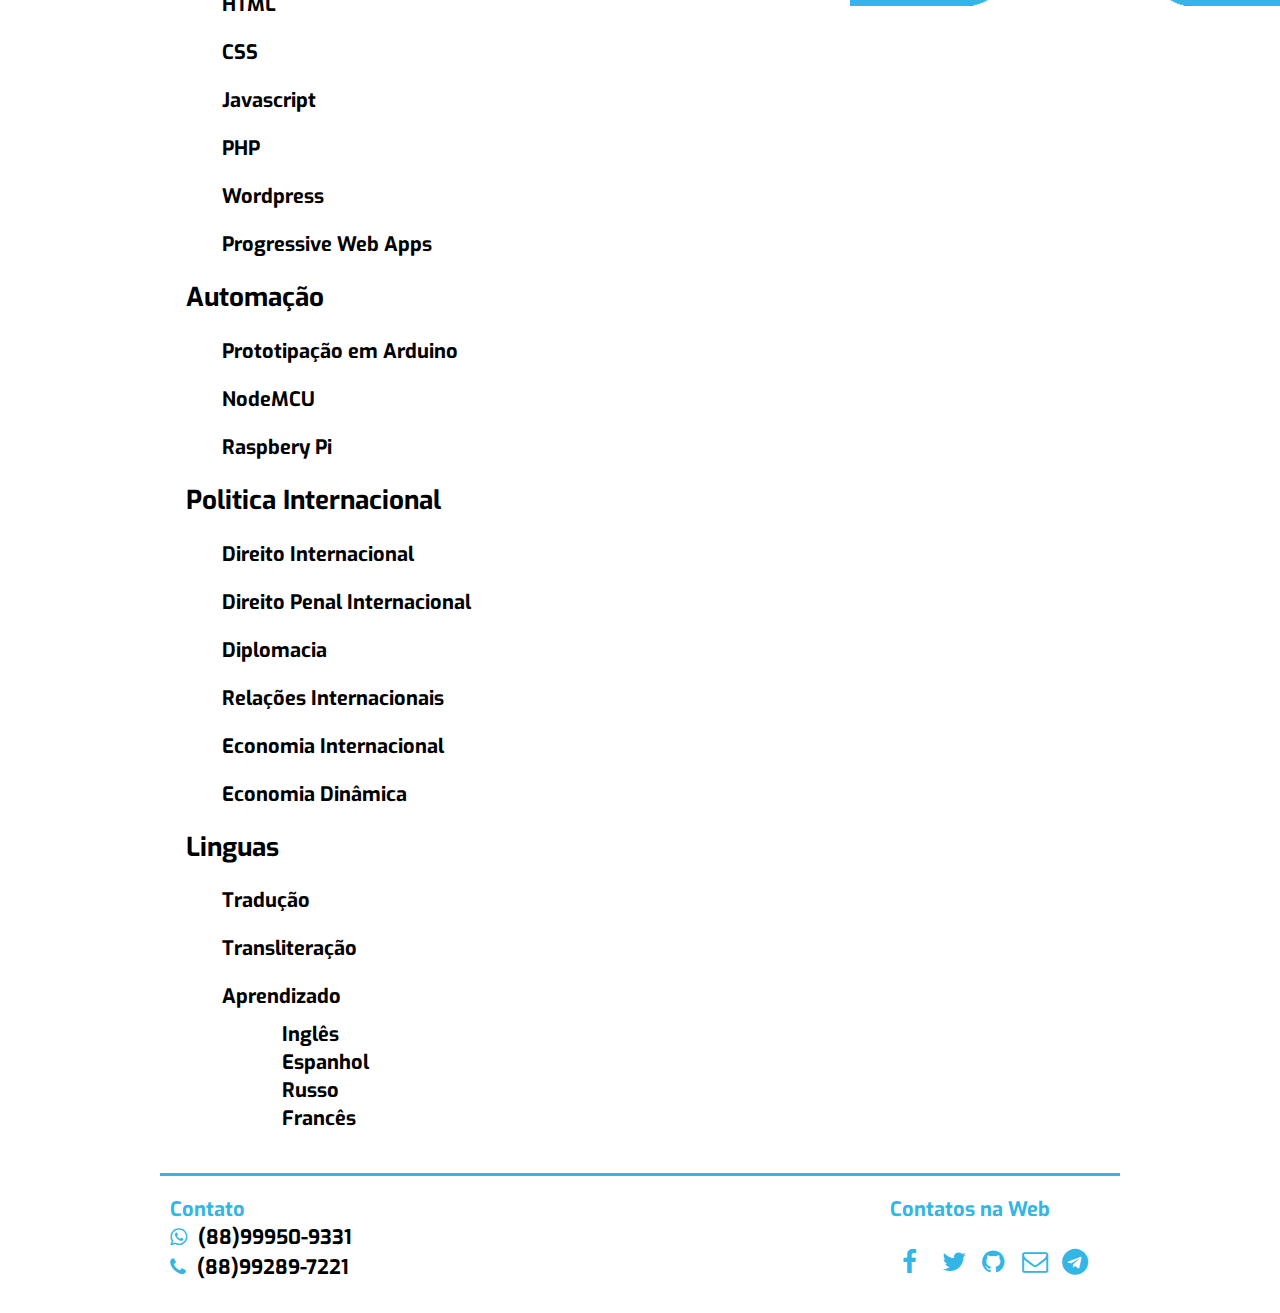
<file: paginas/interesses.html>
<!DOCTYPE html>
<html>
<head>
	<meta charset="utf-8">
	<meta name="viewport" content="width=device-width, initial-scale=1">
	<link rel="stylesheet" type="text/css" href="../css/normalize.css">
	<link rel="stylesheet" type="text/css" href="../css/reset.css">
	<link rel="stylesheet" type="text/css" href="../css/grid.css">
	<link rel="stylesheet" type="text/css" href="../css/style.css">
	<link rel="stylesheet" href="https://cdnjs.cloudflare.com/ajax/libs/font-awesome/4.7.0/css/font-awesome.min.css">
	<link href="https://fonts.googleapis.com/css?family=Exo" rel="stylesheet">
	<title>Interesses</title>
</head>
<body>
	<header>
		<div class="navbar container">
			<img src="../img/logo.png" class="logo grid-1">
			<ul type="none grid-8">
				<a href="../index.html"><li>Home</li></a>
				<a href="experiencia.html"><li>Experiências</li></a>
				<a href="formacao.html"><li>Formação</li></a>
				<a href="competencias.html"><li>Competências</li></a>
				<a href="interesses.html"><li class="menu-ativo">Interesses</li></a>
				<a href="saibamais.html"><li>Saiba mais</li></a>
				<a href="contato.html"><li>Contato</li></a>
			</ul>
		</div>

		<div class="cover">
			<div class="foto" style="padding-top: 20vh">
				<img class="photo" src="../img/photo.jpg">
				<h1>Eng. Wesley Melo</h1>
			</div>

		</div>
	</header>

	<h2 class="container">  <i class="fa fa-cubes" style="font-size:48px;color:#33b5e5"></i> Interesses</h2>

	<div class="container">
		<ul class="grid-8">
			<li class="interesses"> Computação	</li>
				<ul>
					<li class="topico">Redes de Comunicação</li>
					<li class="topico">Redes de Alta Velocidade</li>
					<li class="topico">Redes para dispositivos IoT</li>
					<li class="topico">Protocolo IEEE 802.15</li>
					<li class="topico">Computação Pervasiva</li>
					<li class="topico">Comunicaçção em Tempo Real</li>
					<li class="topico">Zigbee</li>
				</ul>

			<li class="interesses">Desenvolvimento</li>
				<ul>
					<li class="topico">Desenvolvimento Web</li>
					<li class="topico">HTML</li>
					<li class="topico">CSS</li>
					<li class="topico">Javascript</li>
					<li class="topico">PHP</li>
					<li class="topico">Wordpress</li>
					<li class="topico">Progressive Web Apps</li>
				</ul>
			<li class="interesses">Automação</li>
				<ul>
					<li class="topico">Prototipação em Arduino</li>
					<li class="topico">NodeMCU</li>
					<li class="topico">Raspbery Pi</li>
				</ul>
			<li class="interesses">Politica Internacional</li>
				<ul>
					<li class="topico">Direito Internacional</li>
					<li class="topico">Direito Penal Internacional</li>
					<li class="topico">Diplomacia</li>
					<li class="topico">Relações Internacionais</li>
					<li class="topico">Economia Internacional</li>
					<li class="topico">Economia Dinâmica</li>
				</ul>
			<li class="interesses">Linguas</li>
				<ul>
					<li class="topico">Tradução</li>
					<li class="topico">Transliteração</li>
					<li class="topico">Aprendizado</li>
						<ul>
							<li class="topico-menor">Inglês</li>
							<li class="topico-menor">Espanhol</li>
							<li class="topico-menor">Russo</li>
							<li class="topico-menor">Francês</li>
						</ul>
				</ul>
		</ul>
		<aside class="grid-7">
			<img src="../img/lampada.png" style="width: 460px; margin-left: 200px;" alt="lampada">
		</aside>
	</div>



	<footer class="container">
		<div class="rodape">
			<div class="grid-5">
				<p>Contato</p>
				<i class="fa fa-whatsapp" style="font-size:20px;color:#33b5e5"></i>
				<span>(88)99950-9331</span>	<br>
				<i class="fa fa-phone" style="font-size:20px;color:#33b5e5"></i>
				<span>(88)99289-7221</span>				
			</div>
		<div class="redes grid-4">
			<p>Contatos na Web</p>
				<ul>
					<a href="https://facebook.com/fwesleyms" target="blank"><li><i class="fa fa-facebook" style="font-size:26px;color:#33b5e5"></i></li></a>
					<a href="https://twiter.com/wesleymelo" target="blank"><li><i class="fa fa-twitter" style="font-size:26px;color:#33b5e5"></i></li></a>
					<a href="https://github.com/fwesleyms" target="blank"><li><i class="fa fa-github" style="font-size:26px;color:#33b5e5"></i></li></a>
					<a href="mailto:fwesleym@gmail.com" target="blank"><li><i class="fa fa-envelope-o" style="font-size:26px;color:#33b5e5"></i></li></a>	
					<a href=""><li><i class="fa fa-telegram" style="font-size:26px;color:#33b5e5"></i></li></a>					
				</ul>
			</div>
		</div>
	</footer>

</body>
</html>
</file>
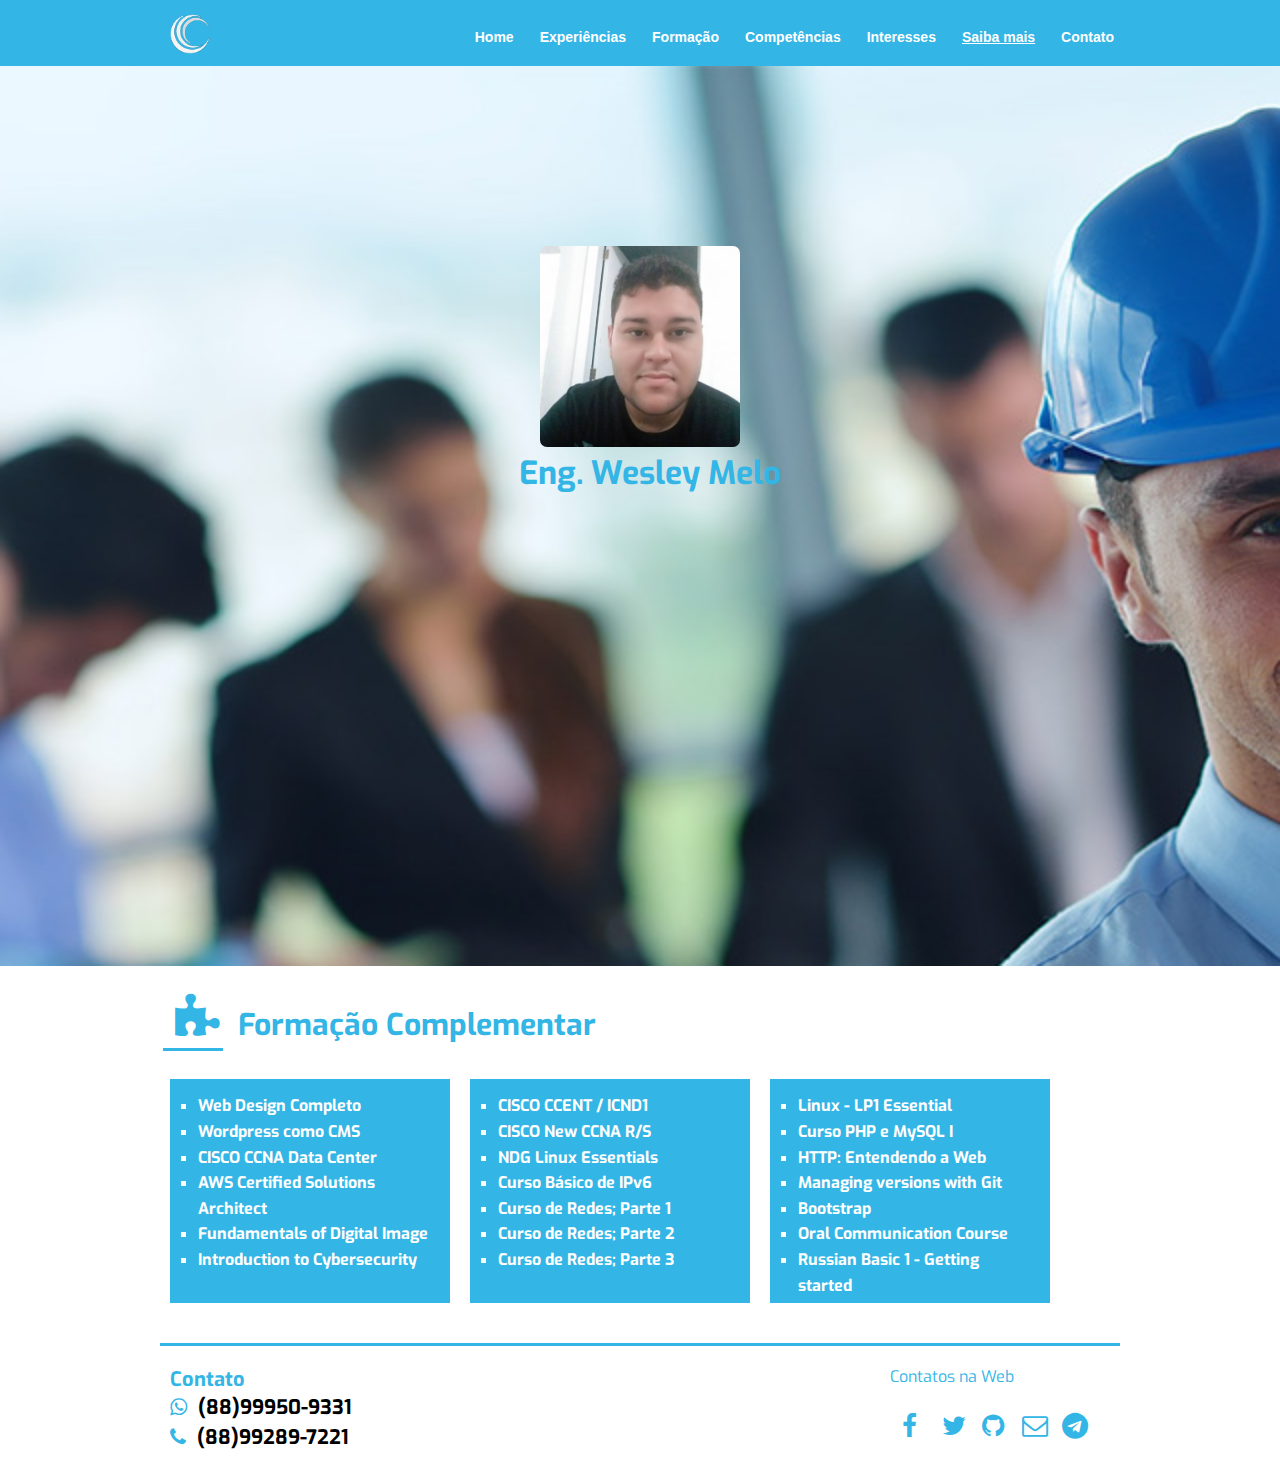
<file: paginas/saibamais.html>
<!DOCTYPE html>
<html>
<head>
	<meta charset="utf-8">
	<meta name="viewport" content="width=device-width, initial-scale=1">
	<link rel="stylesheet" type="text/css" href="../css/normalize.css">
	<link rel="stylesheet" type="text/css" href="../css/reset.css">
	<link rel="stylesheet" type="text/css" href="../css/grid.css">
	<link rel="stylesheet" type="text/css" href="../css/style.css">
	<link rel="stylesheet" href="https://cdnjs.cloudflare.com/ajax/libs/font-awesome/4.7.0/css/font-awesome.min.css">
	<link href="https://fonts.googleapis.com/css?family=Exo" rel="stylesheet">
	<title>Saiba mais</title>
</head>
<body>
	<header>
		<div class="navbar container">
			<img src="../img/logo.png" class="logo grid-1">
			<ul type="none grid-8">
				<a href="../index.html"><li>Home</li></a>
				<a href="experiencia.html"><li>Experiências</li></a>
				<a href="formacao.html"><li>Formação</li></a>
				<a href="competencias.html"><li>Competências</li></a>
				<a href="interesses.html"><li>Interesses</li></a>
				<a href="saibamais.html"><li class="menu-ativo">Saiba mais</li></a>
				<a href="contato.html"><li>Contato</li></a>
			</ul>
		</div>

		<div class="cover">
			<div class="foto" style="padding-top: 20vh">
				<img class="photo" src="../img/photo.jpg">
				<h1>Eng. Wesley Melo</h1>
			</div>

		</div>
	</header>

	<h2 class="container">  <i class="fa fa-puzzle-piece" style="font-size:48px;color:#33b5e5;margin-left: 15px; margin-right: 10px;"></i> Formação Complementar</h2>

	<div class="container">
		<div class="quadro-saiba-mais grid-5">
			<ul style="list-style-type:square">
				<li>Web Design Completo</li>
				<li>Wordpress como CMS</li>
				<li>CISCO CCNA Data Center </li>
				<li>AWS Certified Solutions Architect</li>
				<li>Fundamentals of Digital Image </li>
				<li>Introduction to Cybersecurity</li>
			</ul>
		</div>

		<div class="quadro-saiba-mais grid-5">
			<ul style="list-style-type:square">
				<li>CISCO CCENT / ICND1 </li>
				<li>CISCO New CCNA R/S </li>
				<li>NDG Linux Essentials</li>
				<li>Curso Básico de IPv6</li>
				<li>Curso de Redes; Parte 1</li>
				<li>Curso de Redes; Parte 2</li>
				<li>Curso de Redes; Parte 3</li>
			</ul>
		</div>

		<div class="quadro-saiba-mais grid-5">
			<ul style="list-style-type:square">
				<li>Linux - LP1 Essential</li>
				<li>Curso PHP e MySQL I</li>
				<li>HTTP: Entendendo a Web</li>
				<li>Managing versions with Git</li>
				<li>Bootstrap</li>
				<li>Oral Communication Course</li>
				<li>Russian Basic 1 - Getting started</li>
			</ul>
		</div>

		
	</div>


	<footer class="container">
		<div class="rodape">
			<div class="grid-5">
				 <p>Contato</p> 
				<i class="fa fa-whatsapp" style="font-size:20px;color:#33b5e5"></i>
				<span>(88)99950-9331</span>	<br>
				<i class="fa fa-phone" style="font-size:20px;color:#33b5e5"></i>
				<span>(88)99289-7221</span>				
			</div>
		<div class="redes grid-4">
			 Contatos na Web 
				<ul>
					<a href="https://facebook.com/fwesleyms" target="blank"><li><i class="fa fa-facebook" style="font-size:26px;color:#33b5e5"></i></li></a>
					<a href="https://twiter.com/wesleymelo" target="blank"><li><i class="fa fa-twitter" style="font-size:26px;color:#33b5e5"></i></li></a>
					<a href="https://github.com/fwesleyms" target="blank"><li><i class="fa fa-github" style="font-size:26px;color:#33b5e5"></i></li></a>
					<a href="mailto:fwesleym@gmail.com" target="blank"><li><i class="fa fa-envelope-o" style="font-size:26px;color:#33b5e5"></i></li></a>	
					<a href=""><li><i class="fa fa-telegram" style="font-size:26px;color:#33b5e5"></i></li></a>				
				</ul>
			</div>
		</div>
	</footer>

</body>
</html>
</file>
<file: css/grid.css>
*, *:before, *:after {
  -webkit-box-sizing: border-box; 
  -moz-box-sizing: border-box; 
  box-sizing: border-box;
}

.container {
	width: 960px;
	margin: 0 auto;
	padding: 0px;
	position: relative;
}

.container:after, .container:before {
	content: " ";
	display: table;
}

.container:after {
	clear: both;
}

.grid-1, .grid-2, .grid-3, .grid-4, .grid-5, .grid-6, .grid-7, .grid-8, .grid-9, .grid-10, .grid-11, .grid-12, .grid-13, .grid-14, .grid-15, .grid-16, .grid-1-3 {
	float: left;
	margin-left: 10px;
	margin-right: 10px;
}

.grid-1 	{width: 40px;}
.grid-2 	{width: 100px;}
.grid-3 	{width: 160px;}
.grid-4 	{width: 220px;}
.grid-5 	{width: 280px;}
.grid-6 	{width: 340px;}
.grid-7 	{width: 400px;}
.grid-8 	{width: 460px;}
.grid-9 	{width: 520px;}
.grid-10 	{width: 580px;}
.grid-11 	{width: 640px;}
.grid-12 	{width: 700px;}
.grid-13 	{width: 760px;}
.grid-14 	{width: 820px;}
.grid-15 	{width: 880px;}
.grid-16 	{width: 940px;}
.grid-1-3	{width: 300px;}

@media only screen and (min-width: 768px) and (max-width: 959px) {

.container {
	width: 768px;
}

.grid-1		{width: 28px;}
.grid-2		{width: 76px;}
.grid-3		{width: 124px;}
.grid-4		{width: 172px;}
.grid-5		{width: 220px;}
.grid-6		{width: 268px;}
.grid-7		{width: 316px;}
.grid-8		{width: 364px;}
.grid-9		{width: 412px;}
.grid-10	{width: 460px;}
.grid-11	{width: 508px;}
.grid-12	{width: 556px;}
.grid-13	{width: 604px;}
.grid-14	{width: 652px;}
.grid-15	{width: 700px;}
.grid-16	{width: 748px;}
.grid-1-3	{width: 236px;}

}

@media only screen and (max-width: 767px) {
.container {
	width: 300px;
}

.grid-1, .grid-2, .grid-3, .grid-4, .grid-5, .grid-6, .grid-7, .grid-8, .grid-9, .grid-10, .grid-11, .grid-12, .grid-13, .grid-14, .grid-15, .grid-16, .grid-1-3 {
	width: 300px;
	margin: 0 0 20px 0;
	float: none;
}

}
</file>
<file: css/style.css>
/* CSS escrito por Francisco Wesley Melo Silva*/



body{
	font-family: 'Exo', sans-serif;
}
p{

}

h1{

	color: #33b5e5;
	font-size: 2em;
	font-weight: bold;
	margin-left:20px;
	font-family: 'Exo', sans-serif;
}

h2.container{
	font-size: 30px;
	font-weight: bold;
	color: #33b5e5;
	margin-top: 28px;
}

h2:after{
	content: "";
	display: block;
	width: 60px;
	height: 3px;
	background: #33b5e5;
	margin: 3px;
	margin-bottom: 28px;
}

h3{
	font-size: 30px;
	font-weight: bold;
	color: white;
}

button{
	color:  rgba(255, 255, 255, 0.9);
	background: #33b5e5;
	border: 2px solid white;
	font-weight: bold;
	float: right;
	margin-top: 20px;
	margin-right: 35px;
	padding: 5px 35px 5px 35px;
	font-weight: bolder;
	border-radius: 4px;
}

.logo{
	display: inline-block;
	float: left;
	margin-top: 14px;
	height: 40px;
	width: 40px;
}
span{
	font-weight: bold;
	padding: 6px;

}

header {
	text-align: right;
	background: #33b5e5;
}

ul a li{
	display: inline-block;
	font-size: 14px;
	/*font-weight: bold;*/
	font-family: sans-serif;
	padding: 6px;
	margin-top: 20px;
}

ul a li.menu-ativo{
	display: inline-block;
	font-size: 14px;
	font-weight: bolder;
	/*color: gray;*/
	text-decoration: underline;
}


li{
	color: white;
}

li:hover {
	color: black;
}

.cover{
	display: block;
	width: 100%;
	margin-top: 12px;
	background: url("../img/cover.jpg") no-repeat center;
	background-size: auto 100vh;
	height: 100vh;
	margin-bottom: 16px;
	text-align: center;

}

.photo{
	width: 200px;
	text-align: center;
	border-radius: 7px;
}

.areas{
	background-color: #33b5e5;
	text-align: center;
	padding-left: 14px;
	margin-bottom: 16px;
}

.sub-area{
	color: white;
	padding: 6px;
	border-style: solid;
	border-width: 2px;
	border-color: white;
	border-radius: 1em;
	margin-top: 16px;
	margin-bottom: 16px;
	margin-left: 18px;

}

.sub-area h3:after{
	content: "";
	display: block;
	width: 20px;
	height: 3px;
	background: white;
	margin: 6px;
	margin-left: 120px;

}

}

.sub-area ul li{
	color: white;
	border: none;
}

.sub-area ul li:hover{
	color: white;
	border: none;
	font-weight: bold;
}

/*Mapa*/

.mapa{
	width: 100%
	height:150px;
	border:0;
}

/*Roda-pé*/
.redes{
	color: #33b5e5;
	display: inline-block;
	font-size: 16px;
	float: right;
}
.redes ul {
	width: 220px;
}


.redes ul a li, .redes ul a li:hover {
	width: 30px;
	height: 30px;
	margin-left: 6px;
}

.redes ul a li:hover{
	opacity: 0.8;
}



footer.container{
	font-size: 20px;
	margin-top: 20px;
	background: white;
	margin-bottom: 30px;
}

.rodape{
	border-top: solid;
	border-width: 3px;
	border-color: #33b5e5;
	margin-top: 20px;
	padding-top: 20px;
	padding-bottom: 10px;
}

.rodape p{
	color: #33b5e5;	
	font-weight: bold;
	font-size: 20px;
}

.rodape span{
	line-height: 1.5em;
}

section	{
	padding:  12px;
	margin-bottom: 16px;
}

section ul{
	margin: 14px;
	padding: 12px;

}

.certificacao ul li{
	color: white;
	font-weight: bold;
	list-style-type:square;
	border: solid;
	border-width: 2px;
	border-color: #33b5e5;
	border-radius: 2px;
	padding: 3px;
	margin-left: 40px;
}

.contato{
	background-color: #33b5e5;
	padding: 12px;
	display: block;
}

.contato form ul li{
	margin-top: 5px;
	float: right;
	border-radius: 2px;
	font-weight: bold;
	margin-right: 16px;

}.contato form ul li:hover{
	color: white;
}

.contato form ul li:last-child{
	margin-bottom: 5px;
}

.contato form input{
	color: blue;
	padding: 3px;
	border-radius: 4px;
	background-color: white;
}

.form{
	border-right: 3px dashed white;
}

form fieldset label{
	text-align: left;
	color: white;
	padding-top: 4px;
	margin-top: .8em;
	font-weight: bold;
	float: left;
	width: 80px;
}
form fieldset input{
	width: 220px;
	float: right;
	border: 2px solid white;
	margin-top: 8px;
	margin-right: 30px;
	background: rgba(255, 255, 255, 0.9);
	font-weight: bold;
}

form fieldset textarea{
	float: right;
	margin-top: 8px;
	margin-right: 30px;
	width: 220px;
	background: rgba(255, 255, 255, 0.9);
	font-weight: bold;
	color: #33b5e5;
	border:none;
	border-radius: 4px;
	background-color: white;
}

.endereco{
	border-left: 2px dashed white;
	padding-left: 50px;
	height: 280px;
}

.endereco ul{
	margin-top: 30px;
}

.endereco ul li{
	line-height: 25px;
	font-weight: bold;
	margin-left: 20px;
}
.endereco ul li:hover{
	color: white;
}

/*CSS de Formação Acadêmica*/

.lista-formacao, .lista-formacao:hover{
	color: black;
	font-size: 26px;
	line-height: 1.8em;
	padding: 6px;
}

.lista-ensino, .lista-ensino:hover{
	color: black;
	line-height: 1.8em;
	margin-left: 32px;
}

.lista-instituicao, .lista-instituicao:hover{
	color: black;
	margin-left: 6px;
	line-height: 1.8em;
	font-weight: bold;
}

/*CSS de Interesses*/

.interesses, .interesses:hover {
	color: black;
	font-size: 26px;
	line-height: 1.8em;
	padding: 6px;
}

.topico, .topico:hover{
	color: black;
	font-size: 20px;
	line-height: 1.8em;
	padding: 6px;	
	margin-left: 46px;
}

.topico-menor, .topico-menor:hover{
	color: black;
	font-size: 20px;
	line-height: .8em;
	padding: 6px;	
	margin-left: 106px;
}	

/*CSS de Experiências*/

.quadro{

}

.quadro-menor{
	margin-bottom: 12px;
}

.quadro-cima{
	background-color: white;
	height: 140px;
	text-align: center;
	padding-top: 25px;
	border: 2px solid #33b5e5;
}

.quadro-baixo{
	background-color: #33b5e5;
	color: white;
	text-align: center;
	height: 40px;
	padding-top: 9px;
}

.quadro-baixo p{
	font-weight: bold;
}


/*CSS de competências*/

.competencia_1{
	color: white;
	font-weight: bold;
	height: 150px;
	text-align: center;
	background-color: green;
	padding: 50px 10px 20px 10px;
	font-size: 25px;
	margin: 10px 1px 3px 10px;
}

.competencia_2{
	color: white;
	font-weight: bold;	
	height: 150px;
	text-align: center;
	background-color: blue;
	padding: 50px 10px 20px 10px;
	font-size: 25px;
	margin: 10px 1px 3px 10px;
}

.competencia_3{
	color: white;
	font-weight: bold;
	height: 150px;
	text-align: center;
	background-color: gray;
	padding: 50px 10px 20px 10px;
	font-size: 25px;
	margin: 10px 1px 3px 10px;
}

.competencia_4{
	color: white;
	font-weight: bold;
	height: 150px;
	text-align: center;
	background-color: purple;
	padding: 50px 10px 20px 10px;
	font-size: 25px;
	margin: 10px 1px 3px 10px;
}

/*CSS do Saiba Mais*/

.quadro-saiba-mais{
	background-color: #33b5e5;
	line-height: 1.5em;
	padding: 14px 18px 18px 18px;
	height: 14em;

}

div ul li, div ul li:hover{
	color: white;
	font-weight: bold;
	margin-left: 10px;
	line-height: 1.6em;
}

/*CSS do Contato*/

button:hover{
	color: #33b5ec;
	background-color: white;
}

.lugar:hover{
	color: white;
	padding:none;
	margin:none;
}

textarea{
	resize: none;
}

.modifica-altura{
	height: auto;
	padding-top: 0;
}

.certificados ul li, .certificados ul li:hover{
	color: black;
	border: none;
}

.certificados ul{
	border: 2px solid #0099CC;
}
</file>
